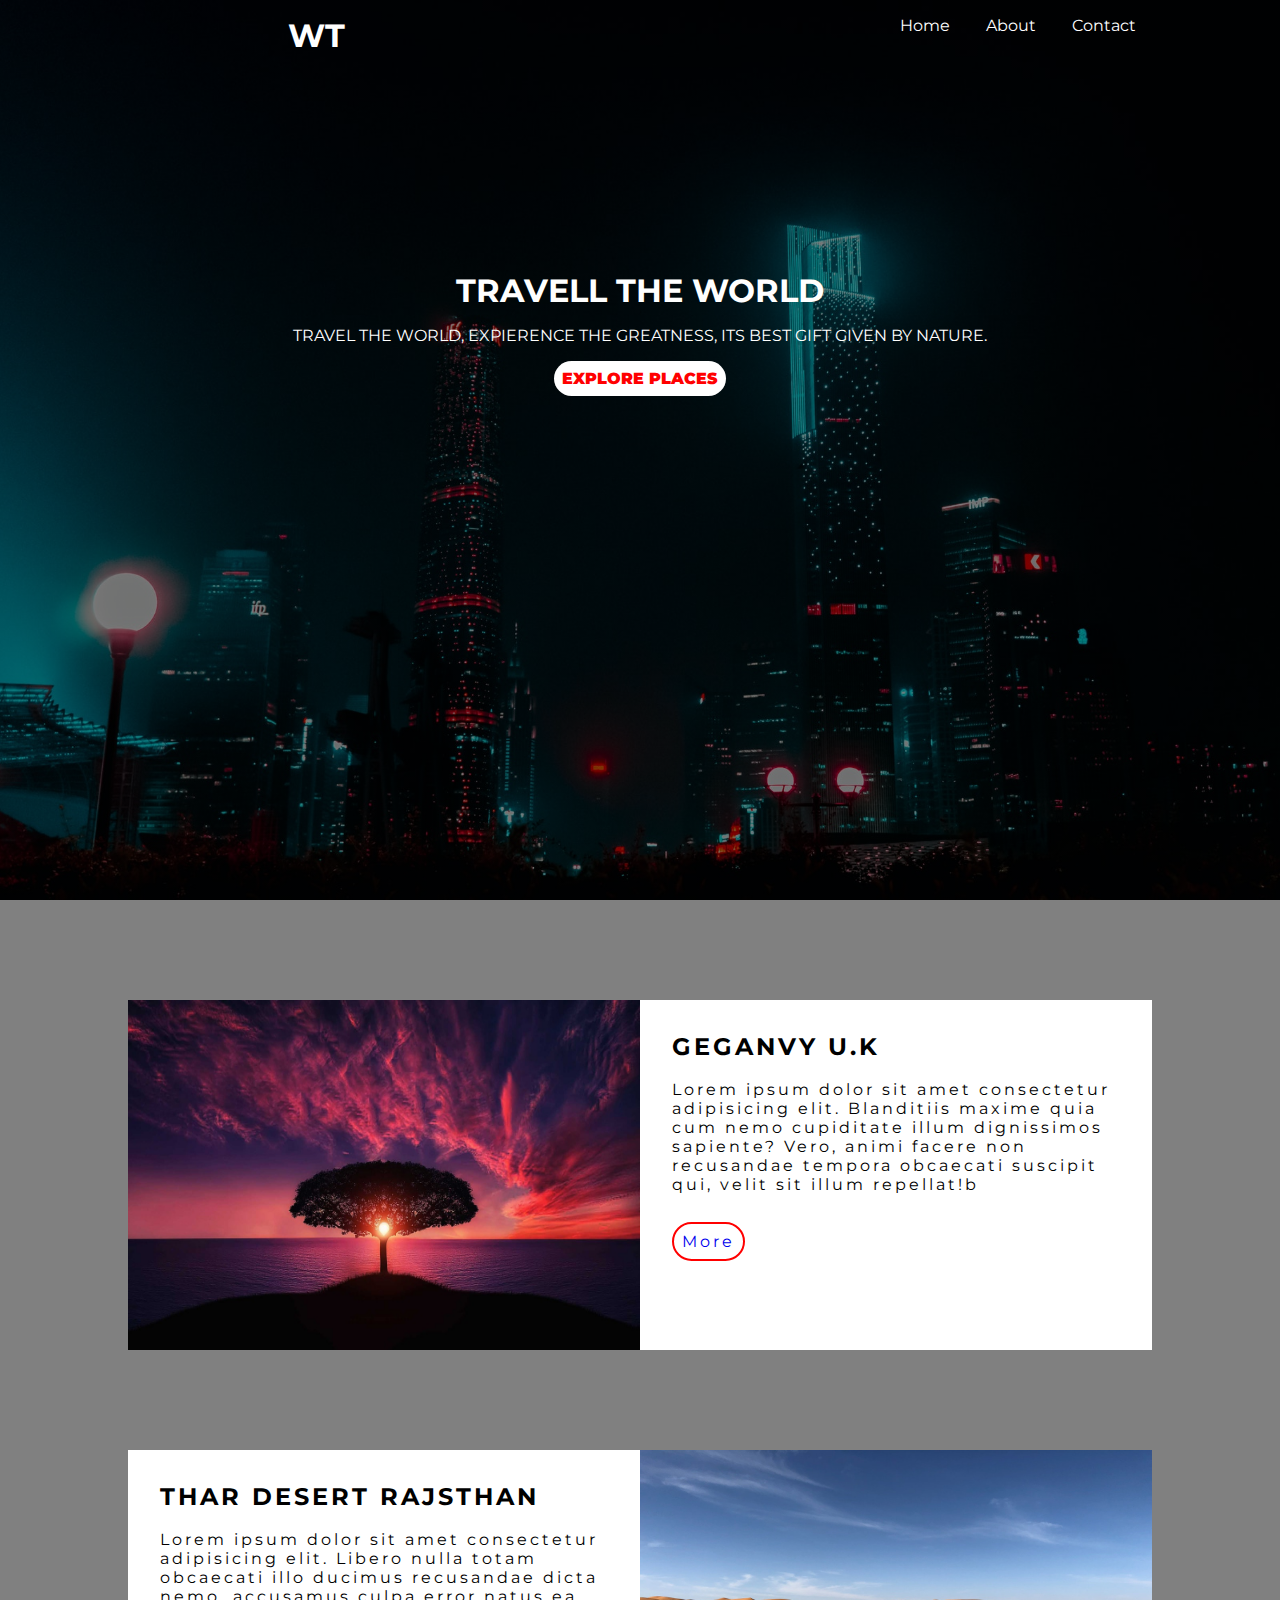
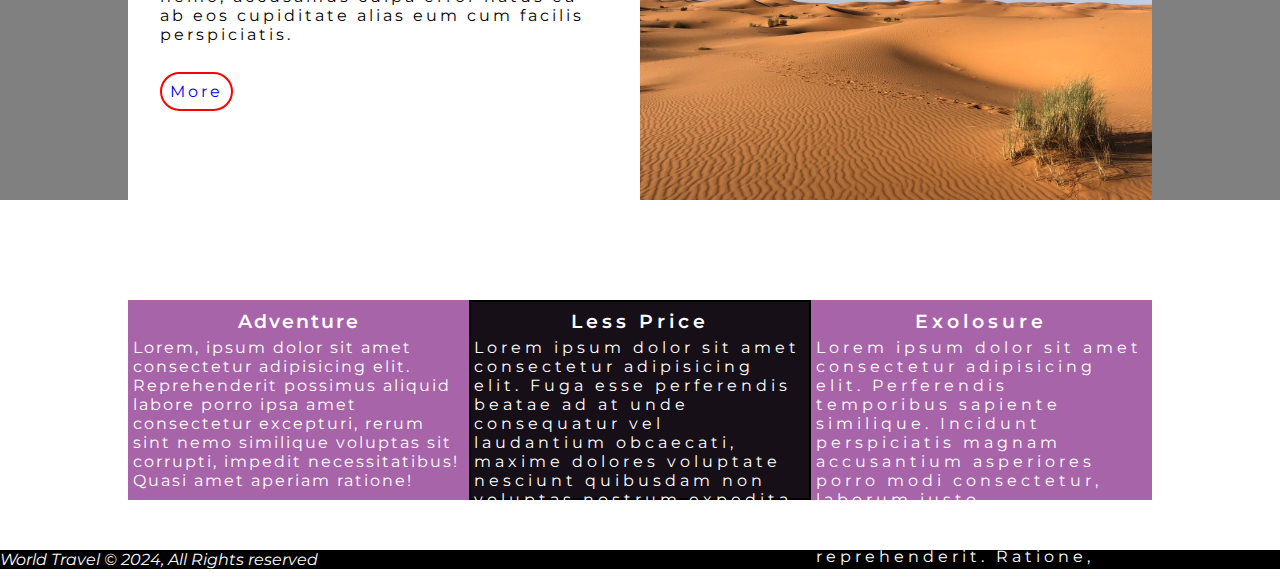
<file: index.html>
<!DOCTYPE html>
<html lang="en">
<head>
    <meta charset="UTF-8">
    <meta name="viewport" content="width=device-width, initial-scale=1.0">
    <title>welcome to travell project</title>
    <link rel="stylesheet" href="./css/style.css">
</head>
<body>
   <header class="header"> 
    <nav class="navbar">
        <div class="container">
            <h1 class="logo"> WT</h1>
            <ul class="nav-items">
                <li class="nav-item"><a href="./index.html">Home</a></li>
                <li class="nav-item"><a href="./about.html">About</a></li>
                <li class="nav-item"><a href="./contact.html">Contact</a></li>
    
    <!--nvigation bar for use navigation tag-->
            </ul>   
        </div>
   
    </nav>
    <div class="header-content">
        <h1> Travell The World</h1>
        <p> travel the world, expierence the greatness, its best gift given by nature.</p>
        <a class="button " href="#explore-travl">EXPLORE Places</a>

    </div>
    </header>
    <section class="showcase" id="explore-travl">
        <div class="container">
            
        <div class=" row row1">
         <div class="image-box">
            <img class="image1" src="./img/showcase-photo1.jpg" alt="image1">


         </div>
         <div class="text-box">
            <h2> GEGANVY U.K </h2>
            <br>
<p> Lorem ipsum dolor sit amet consectetur adipisicing elit. 
    Blanditiis maxime quia cum nemo cupiditate illum dignissimos
     sapiente? Vero, animi facere non recusandae tempora obcaecati
      suscipit qui, velit sit illum repellat!b</p>
<br>
<br>

      <a class="button2" href="##" > More</a>
         </div>
        </div>
        <div class="row row2">
<div class="image-box">
    <img class="image2" src="./img/showcase-photo2.jpg" alt="image2">

</div>
<div class="text-box">
    <h2> THAR DESERT RAJSTHAN </h2>
    <br>
<p> Lorem ipsum dolor sit amet consectetur adipisicing elit.
     Libero nulla totam obcaecati illo ducimus recusandae dicta
      nemo, accusamus culpa error natus ea ab eos cupiditate alias 
      eum cum facilis perspiciatis.</p>
      <br>
      <br>
      <a class="button2" href="##"> More</a>

</div>
        </div>

    </div>
    </section>

    <section class="feature">
        <div class="container">
            <div class="box"> 
            <div class="box1">
                <h3> Adventure</h3>
                <p> Lorem, ipsum dolor sit amet consectetur adipisicing elit. Reprehenderit possimus aliquid labore porro ipsa amet consectetur excepturi, rerum sint nemo similique voluptas sit corrupti, impedit necessitatibus! Quasi amet aperiam ratione!</p>
           
            </div>
        
            <div class="box2">
                <h3> Less Price</h3>
                <p> Lorem ipsum dolor sit amet consectetur adipisicing elit. Fuga esse perferendis beatae ad at unde consequatur vel laudantium obcaecati, maxime dolores voluptate nesciunt quibusdam non voluptas nostrum expedita ut! Officiis.</p>
            </div>
           <div class="box3">
            <h3> Exolosure</h3>
            <p> Lorem ipsum dolor sit amet consectetur adipisicing elit. Perferendis temporibus sapiente similique. Incidunt perspiciatis magnam accusantium asperiores porro modi consectetur, laborum iusto consequuntur saepe, nobis numquam enim reprehenderit. Ratione, praesentium!</p>

           </div>
           <div class="box4b168, 100, 168">

           </div>
        </div>
        </div>
    </section>
    <footer class="footer">
        <i><i class="fa-brands fa-4x"></i>
        <i class="fa-brands fa-4x"></i>
        <i class="fa-brands fa-4x"></i>
        <p>World Travel &copy; 2024, All Rights reserved</p>
    </footer>
</body>
</html>
</file>
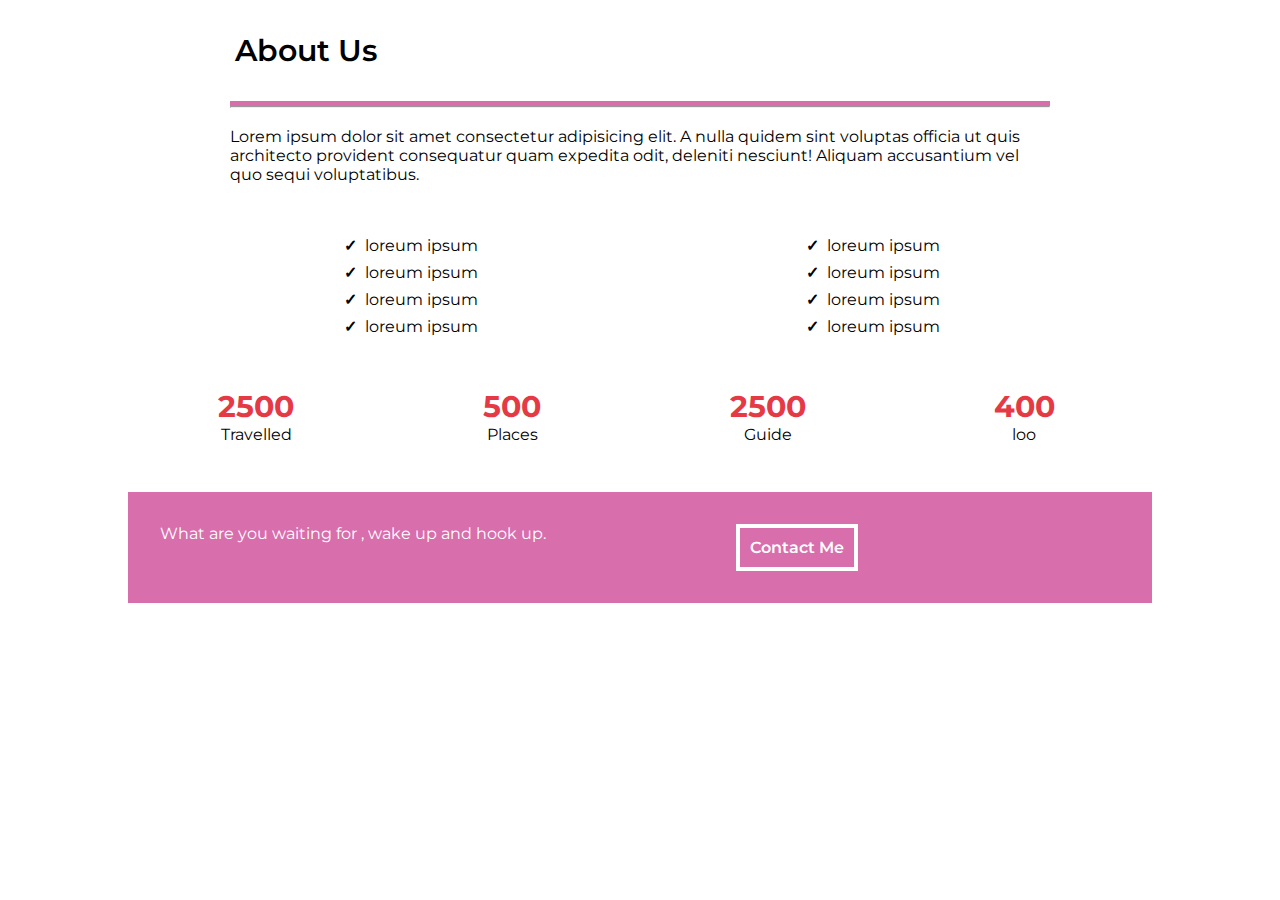
<file: about.html>
<!DOCTYPE html>
<html lang="en">
<head>
    <meta charset="UTF-8">
    <meta name="viewport" content="width=device-width, initial-scale=1.0">
    <title>welcome to travell project</title>
    <link rel="stylesheet" href="./css/style.css">
</head>
<body>
    <section class="container" >
        <div class="container">
       
            <h3 class="loogo"> About Us</h3>
            <hr>
            <br>
            <p> Lorem ipsum dolor sit amet consectetur adipisicing elit. A nulla quidem sint voluptas officia ut quis architecto provident consequatur quam expedita odit, deleniti nesciunt! Aliquam accusantium vel quo sequi voluptatibus.</p>
        </div>
        <div class="wrapper">
            <div class="left">
<ul>
    <li> loreum ipsum</li>
    <li> loreum ipsum</li>
    <li> loreum ipsum</li>

    <li> loreum ipsum</li>

</ul>
            </div>
            <div class="Right">
                <ul>
                    <li> loreum ipsum</li>
                    <li> loreum ipsum</li>
                    <li> loreum ipsum</li>
                
                    <li> loreum ipsum</li>
                
                </ul>
            </div>
        </div>
        <div class="count">
            <div class="count1">
                <span>2500</span>
<p> Travelled</p>
            </div>
            <div class="count2">
                <span>500</span>
<p> Places</p>
            </div>
            <div class="count3">
                <span>2500</span>
<P> Guide</P>
            </div>
            <div>
                <span>400</span>
                <P> loo</P>
            </div>
            
        </div>
       <div class="contact">
        <div class="cont1">
<p> What are you waiting for , wake up and hook up.</p>
        </div>
<div class="cont2">
<a href="contact.html">Contact Me</a>
       </div>
    </div>

    </section>
</body>
</html>
</file>
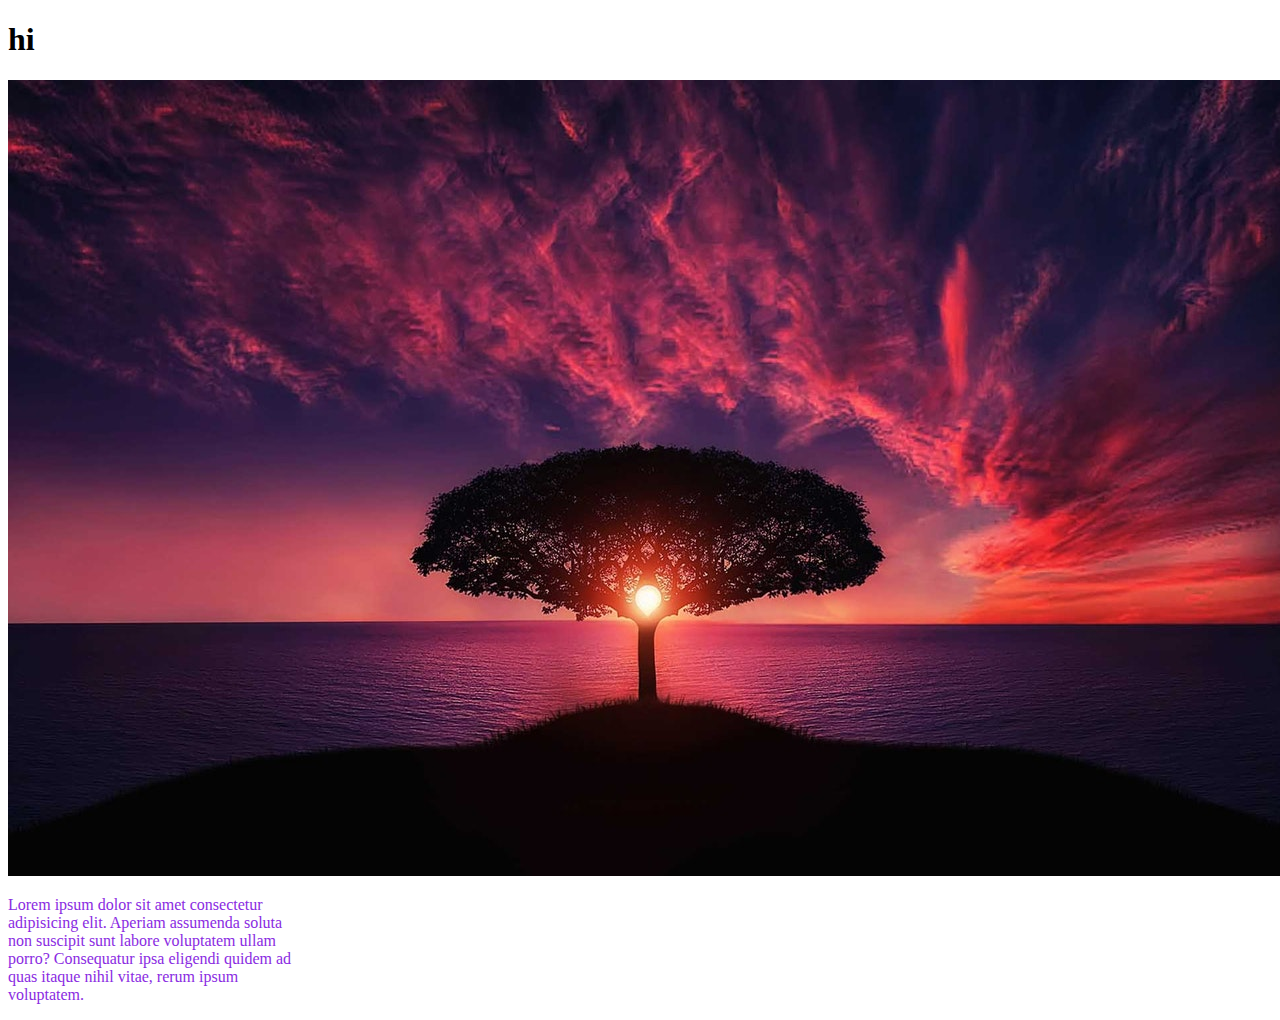
<file: test.html>
<!DOCTYPE html>
<html lang="en">
<head>
    <meta charset="UTF-8">
    <meta name="viewport" content="width=device-width, initial-scale=1.0">
    <title>Document</title>
    <style>
.container{
    color: blueviolet;
    max-width: 300px;
}
    </style>
</head>
<body>
    <h1>hi</h1>
    <img src="../img/showcase-photo1.jpg" alt="image">
    <p class="container"> Lorem ipsum dolor sit amet consectetur adipisicing elit. Aperiam assumenda soluta non suscipit sunt labore voluptatem ullam porro? Consequatur ipsa eligendi quidem ad quas itaque nihil vitae, rerum ipsum voluptatem.</p>
</body>
</html>
</file>
<file: css/style.css>
@import url('https://fonts.googleapis.com/css2?family=Montserrat:ital@0;1&display=swap');

*{
    padding: 0;
    margin: 0;
    box-sizing: border-box;
}
body{
    
  font-family: "Montserrat", sans-serif;
}
ul li{
    list-style: none;
}
a{
    text-decoration: none;
} /* text decoration none to remove underline */
.header{
    
    height: 100vh;
    background: linear-gradient(rgba(0,0,0,0.5), rgba(0,0,0,0.5)) , url('../img/header-image.jpg');
    background-position: center;
    background-size: cover;
    color: white;
    
}
.container{
    max-width: 1200px; /* max width for give particular max wavelength and width for if scrren is
     less than 1200 then atleast that much length should be there */
    width:80%;
    margin: 0 auto; /* margin auto for to make paragraph in centre with changed bcoz of width */

}
h1{
    color: white;
}
.header .logo, .header .nav-items a{
    color: white;
     

}
.navbar{
    border: 5 px solid white;

}

.header .logo{
    float: left;
    padding-top: 1rem;
    padding-left: 10rem;
}
.header .nav-items{
    float: right;
    margin-top: 1rem;
}
.header .navbar .nav-item{
    display: inline ;
    padding: 1rem;
    text-overflow: uppercase;
}
.navbar::after{
    content: '';
    display: block;
    clear: both;
}

.navbar .a:hover{
    border-bottom: 2px solid white;
}
.header-content{
    color: white;
    text-align: center;
    margin-top: 200px;
    text-transform: uppercase;
}
.header-content h1{
    padding: 0.5em;
} 
 .button{
    display:inline-block;
    color: red;
    font-weight: 900;
    background-color: white;
    text-transform: uppercase;
    padding: 0.5em;
    margin: 16px;
    border-radius: 400px;

}
 /* ########################  showcase section ####################### */
.showcase{
    background-color: gray;
    padding-top: 100px;
}
/* margin not get color or background color of it, padding get color  */

 
 .row1{
    border:2px;
height: 350px;
margin-bottom: 100px;
 } 
 .row2{
    border: 2px;
    height: 350px;

 }
 .row1 .image-box{
    border: 2px;
    width: 50%;
    float: left;
    height: 100%;
 }
 .row2 .image-box{
    border: 2px;
    width: 50%;
    float: right;
    height: 100%;
 }
 .row1 .text-box{
    border: 2px;
    width: 50%;
    float: right;
    height: 100%;
    padding: 2rem;
    letter-spacing: 3px;
    background-color: white;
 }
 .row2 .text-box{
    border: 2px;
    width: 50%;
    float: left;
    height: 100%;
    padding: 2rem;
    letter-spacing: 3px;
    background-color: white;

 }
  .button2{
    display: inline block;
    border: 2px solid red;
    border-radius: 400px;
    padding: 0.5rem;
    margin-top: 0.5rem;
    font-weight: 500px;
 }
 .button2:hover{
    color: red;
 }
 .image-box .image1{
    width: 100%;
    float: left;
    height: 100%;
 }
 .image-box .image2{
    width: 100%;
    float: right;
    height: 100%;
 }
 /* ############# section feature ################### */
 
 .feature{
    margin-top: 100px;

 }
 .box{
    height: 200px;
 }
 .box .box1{
    border: 2px rgb(168, 100, 168) solid;
    width: 33.33%;
    float: left;
    height: 100%;
    letter-spacing: 2px;
    padding: 3px;
    background-color: rgb(168, 100, 168);
    color: white;
 }
 .box .box2{
    border: 2px black solid;
    width: 33.33%;
    float: left;
    height: 100%;
    letter-spacing: 4px;
    padding: 3px;
    background-color: rgb(23, 15, 23);
    color: white;
 }
 .box .box3{
    border: 2px rgb(168, 100, 168) solid;
    width: 33.33%;
    float: left;
    height: 100%;
    letter-spacing: 4px;
    padding: 3px;
    background-color: rgb(168, 100, 168);
    color: white;



 }
 .box .box4{
    clear: both;
 }
 h3{
    padding: 5px;
    font-weight: 600;
    color: white;
    text-align: center;
 }
 .footer{
    background-color: black;
    margin-top: 50px;
    color: white;
 }
 /* ################ about ############## */
 .about-bar{
   color: black;
   background-color: white;
   margin-top: 50px;
   text-align: left;
 }

.nav-chart a{
   float: right;
   word-spacing: 40px;
}
.loogo{
   color: black;
   font-size: 30px;
   border-bottom: 5px solid rgb(216, 110, 172);
   text-align: left;
   padding-bottom: 2rem;
   padding-top: 2rem;
}
/* ############# wrapper ########33 */
.wrapper{
   margin-top: 3rem;
   text-align: center;

   
}
.wrapper .left{
   float: left;
   text-align: center;
   padding-left: 50px;
   width: 50%;


}
.wrapper .Right{
float: right;
text-align: center;
padding-right: 50px;
width: 50%;

}
.wrapper ul li{
   padding: 4px;
}
.wrapper::after{
   display: block;
   content: ' ';
   clear: both;
}
.wrapper ul li::before{
   content: '\2713';
   color: rgb(#e63946);

   font-weight: bold;
padding: 4px;

}
.count{
   margin-top: 3rem;
   text-align: center;
}
.count .count1{
   float: left;
   width: 25%;

}
.count .count2{
   float: left;
   width: 25%;

}
.count .count3{
   float: left;
   width: 25%;

}
.count .count4{
   float: left;
   width: 25%;

}

.count::after{
   content: '';
   clear: both;
}
.count span{
   font-weight: bolder;
   font-size: 30px;
   color: #e63946;
   padding-bottom: 5px;

}
.count p{
   font-weight: 400;
}
  /* ######### contact me */
  .contact {
margin-top: 3rem;
background-color: rgb(216, 110, 172);
padding: 2rem;
  }
  .contact .cont1{
   float: left;
   color: white;
   width: 60%;
  }
.contact cont2{
   float: right;
   color: white;
   font-weight: bold;
   width: 40%
   
}
.contact a{
   display: inline-block;
   color: white;
   font-weight: 600;
   border: 4px solid white;
   padding: 10px;
}
.contact a.a:hover{
   border-bottom: 2px solid white;
}
</file>
